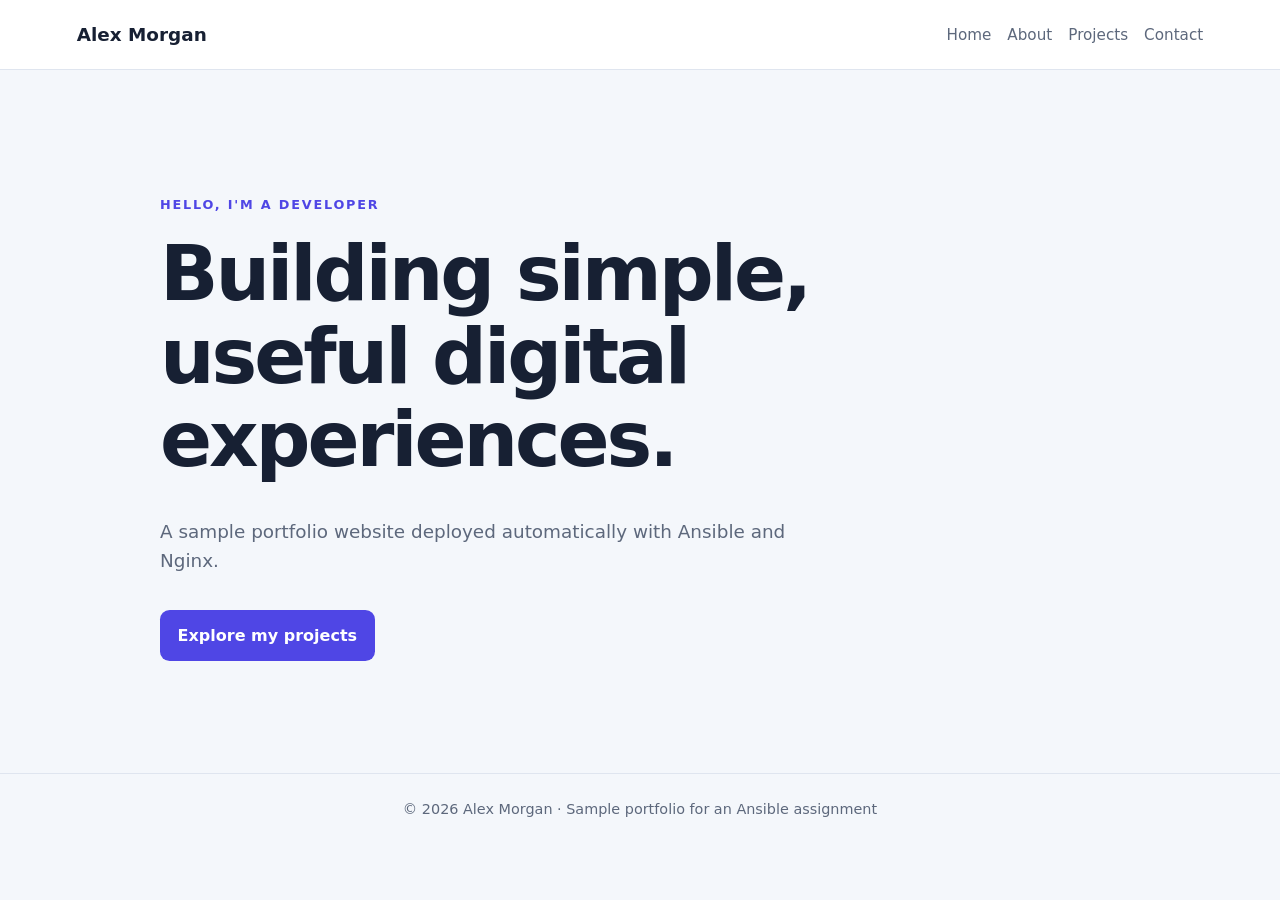
<file: roles/portfolio/files/index.html>
<!doctype html>
<html lang="en">
<head>
  <meta charset="utf-8">
  <meta name="viewport" content="width=device-width, initial-scale=1">
  <title>Alex Morgan | Portfolio</title>
  <link rel="stylesheet" href="style.css">
</head>
<body>
  <header class="site-header">
    <a class="brand" href="index.html">Alex Morgan</a>
    <nav aria-label="Main navigation">
      <a href="index.html">Home</a><a href="about.html">About</a>
      <a href="projects.html">Projects</a><a href="contact.html">Contact</a>
    </nav>
  </header>
  <main class="hero">
    <p class="eyebrow">HELLO, I'M A DEVELOPER</p>
    <h1>Building simple, useful digital experiences.</h1>
    <p class="lead">A sample portfolio website deployed automatically with Ansible and Nginx.</p>
    <a class="button" href="projects.html">Explore my projects</a>
  </main>
  <footer>© 2026 Alex Morgan · Sample portfolio for an Ansible assignment</footer>
</body>
</html>
</file>
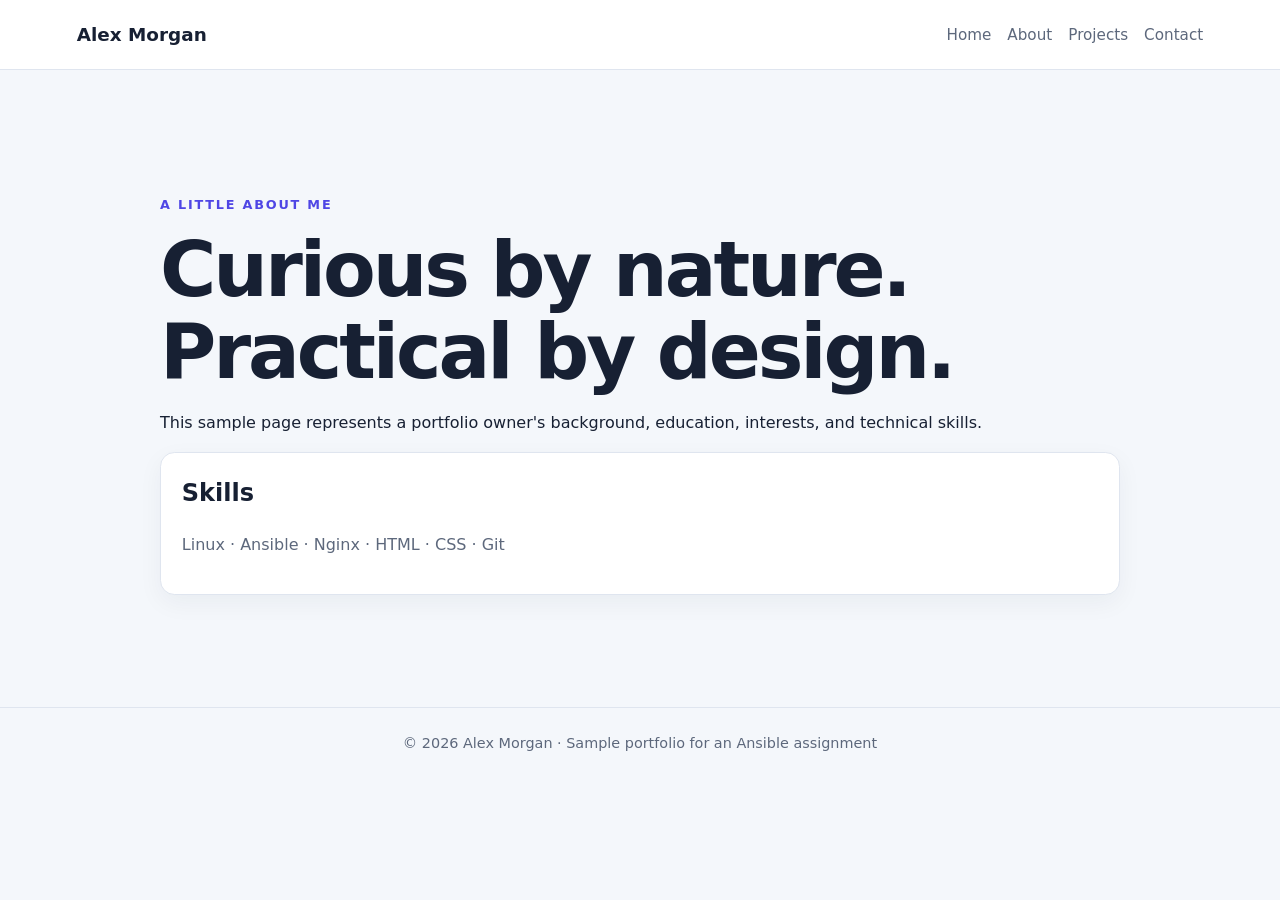
<file: roles/portfolio/files/about.html>
<!doctype html>
<html lang="en">
<head>
  <meta charset="utf-8"><meta name="viewport" content="width=device-width, initial-scale=1">
  <title>About | Alex Morgan</title><link rel="stylesheet" href="style.css">
</head>
<body>
  <header class="site-header"><a class="brand" href="index.html">Alex Morgan</a>
    <nav aria-label="Main navigation"><a href="index.html">Home</a><a href="about.html">About</a><a href="projects.html">Projects</a><a href="contact.html">Contact</a></nav>
  </header>
  <main class="content"><p class="eyebrow">A LITTLE ABOUT ME</p><h1>Curious by nature. Practical by design.</h1>
    <p>This sample page represents a portfolio owner's background, education, interests, and technical skills.</p>
    <section class="card"><h2>Skills</h2><p>Linux · Ansible · Nginx · HTML · CSS · Git</p></section>
  </main>
  <footer>© 2026 Alex Morgan · Sample portfolio for an Ansible assignment</footer>
</body></html>
</file>
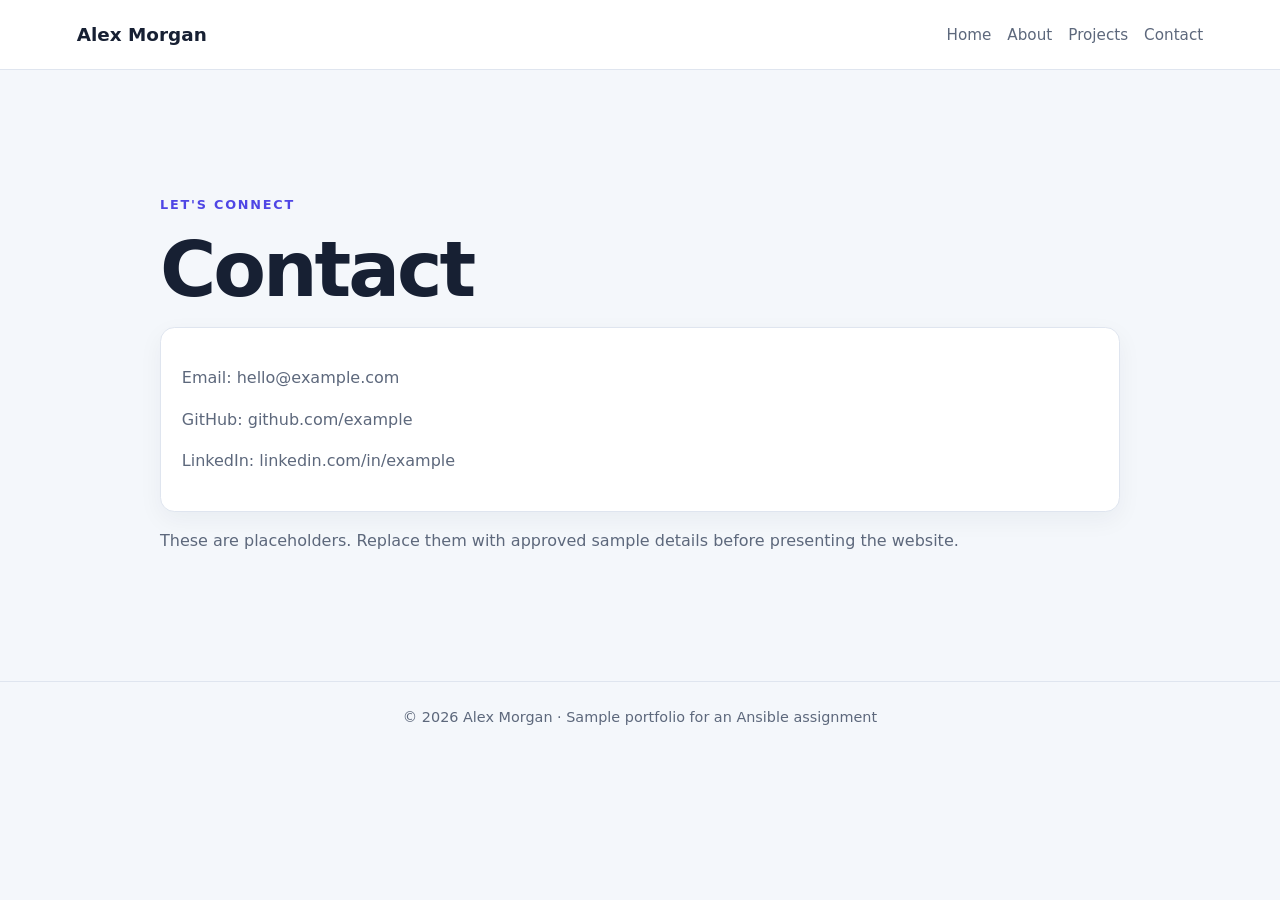
<file: roles/portfolio/files/contact.html>
<!doctype html>
<html lang="en">
<head>
  <meta charset="utf-8"><meta name="viewport" content="width=device-width, initial-scale=1">
  <title>Contact | Alex Morgan</title><link rel="stylesheet" href="style.css">
</head>
<body>
  <header class="site-header"><a class="brand" href="index.html">Alex Morgan</a>
    <nav aria-label="Main navigation"><a href="index.html">Home</a><a href="about.html">About</a><a href="projects.html">Projects</a><a href="contact.html">Contact</a></nav>
  </header>
  <main class="content"><p class="eyebrow">LET'S CONNECT</p><h1>Contact</h1>
    <section class="card"><p>Email: hello@example.com</p><p>GitHub: github.com/example</p><p>LinkedIn: linkedin.com/in/example</p></section>
    <p class="note">These are placeholders. Replace them with approved sample details before presenting the website.</p>
  </main>
  <footer>© 2026 Alex Morgan · Sample portfolio for an Ansible assignment</footer>
</body></html>
</file>
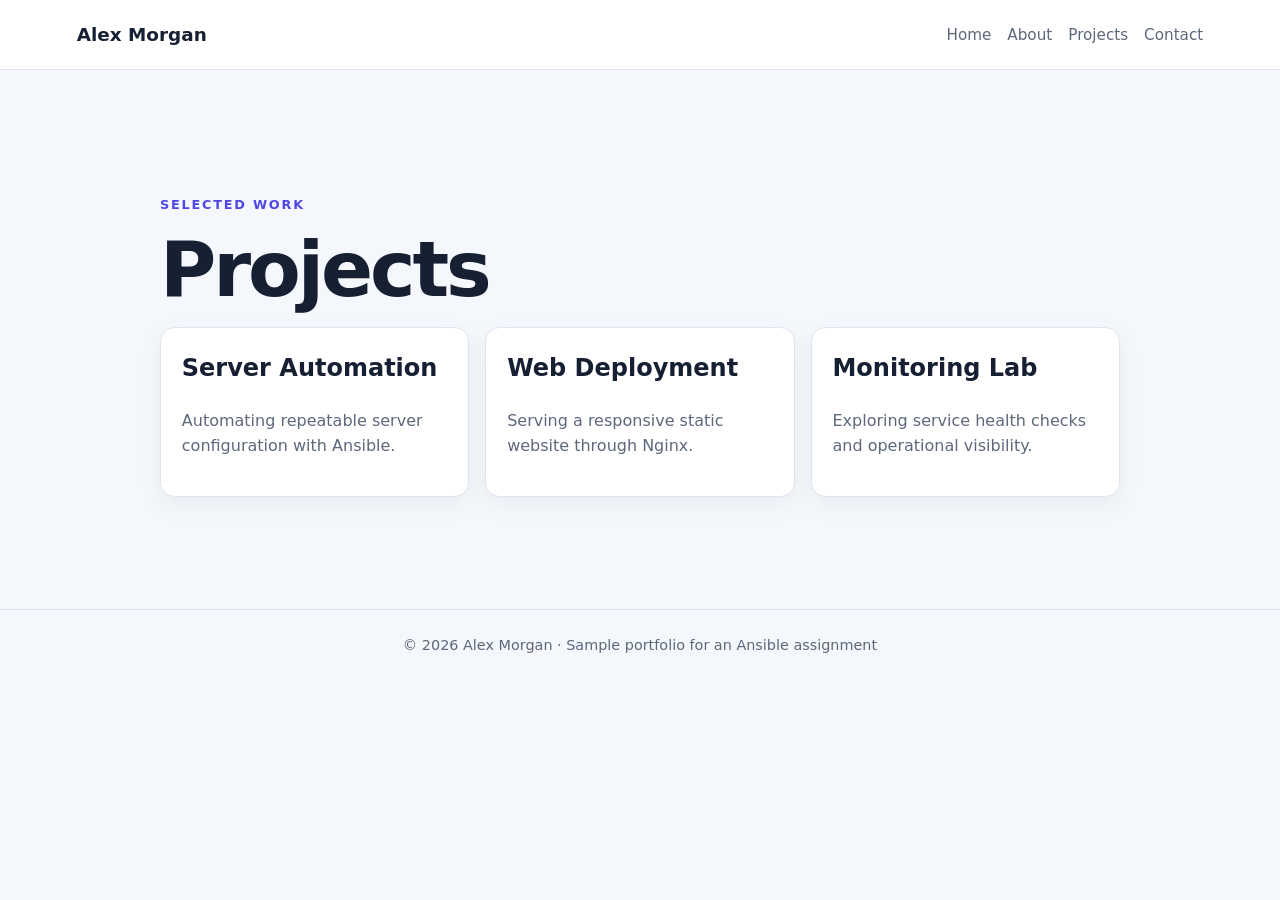
<file: roles/portfolio/files/projects.html>
<!doctype html>
<html lang="en">
<head>
  <meta charset="utf-8"><meta name="viewport" content="width=device-width, initial-scale=1">
  <title>Projects | Alex Morgan</title><link rel="stylesheet" href="style.css">
</head>
<body>
  <header class="site-header"><a class="brand" href="index.html">Alex Morgan</a>
    <nav aria-label="Main navigation"><a href="index.html">Home</a><a href="about.html">About</a><a href="projects.html">Projects</a><a href="contact.html">Contact</a></nav>
  </header>
  <main class="content"><p class="eyebrow">SELECTED WORK</p><h1>Projects</h1>
    <div class="grid">
      <section class="card"><h2>Server Automation</h2><p>Automating repeatable server configuration with Ansible.</p></section>
      <section class="card"><h2>Web Deployment</h2><p>Serving a responsive static website through Nginx.</p></section>
      <section class="card"><h2>Monitoring Lab</h2><p>Exploring service health checks and operational visibility.</p></section>
    </div>
  </main>
  <footer>© 2026 Alex Morgan · Sample portfolio for an Ansible assignment</footer>
</body></html>
</file>
<file: roles/portfolio/files/style.css>
:root {
  --ink: #172033;
  --muted: #5d687c;
  --surface: #f4f7fb;
  --accent: #4f46e5;
  --line: #dfe5ef;
}
* { box-sizing: border-box; }
body {
  margin: 0; font-family: system-ui, -apple-system, BlinkMacSystemFont, "Segoe UI", sans-serif;
  color: var(--ink); background: var(--surface); line-height: 1.6;
}
.site-header {
  display: flex; justify-content: space-between; align-items: center; gap: 1rem;
  padding: 1.25rem clamp(1rem, 6vw, 5rem); background: #fff; border-bottom: 1px solid var(--line);
}
.brand { font-weight: 800; color: var(--ink); text-decoration: none; font-size: 1.15rem; }
nav { display: flex; flex-wrap: wrap; gap: 1rem; }
nav a { color: var(--muted); text-decoration: none; font-size: .95rem; }
nav a:hover, nav a:focus { color: var(--accent); }
.hero, .content { max-width: 1000px; margin: 0 auto; padding: clamp(3rem, 10vw, 7rem) 1.25rem; }
.hero { min-height: 70vh; display: flex; flex-direction: column; align-items: flex-start; justify-content: center; }
h1 { max-width: 800px; margin: .3rem 0 1rem; font-size: clamp(2.3rem, 6vw, 4.8rem); line-height: 1.08; letter-spacing: -.04em; }
h2 { margin-top: 0; }
.eyebrow { color: var(--accent); font-weight: 750; letter-spacing: .14em; font-size: .8rem; }
.lead { max-width: 650px; color: var(--muted); font-size: 1.15rem; }
.button { display: inline-block; margin-top: 1rem; padding: .8rem 1.1rem; border-radius: .6rem; background: var(--accent); color: white; text-decoration: none; font-weight: 700; }
.grid { display: grid; grid-template-columns: repeat(auto-fit, minmax(220px, 1fr)); gap: 1rem; }
.card { padding: 1.3rem; background: white; border: 1px solid var(--line); border-radius: .9rem; box-shadow: 0 8px 25px rgb(23 32 51 / 5%); }
.card p, .note { color: var(--muted); }
footer { padding: 1.5rem; text-align: center; color: var(--muted); border-top: 1px solid var(--line); font-size: .9rem; }
@media (max-width: 600px) {
  .site-header { align-items: flex-start; flex-direction: column; }
  nav { gap: .7rem; }
}
</file>
